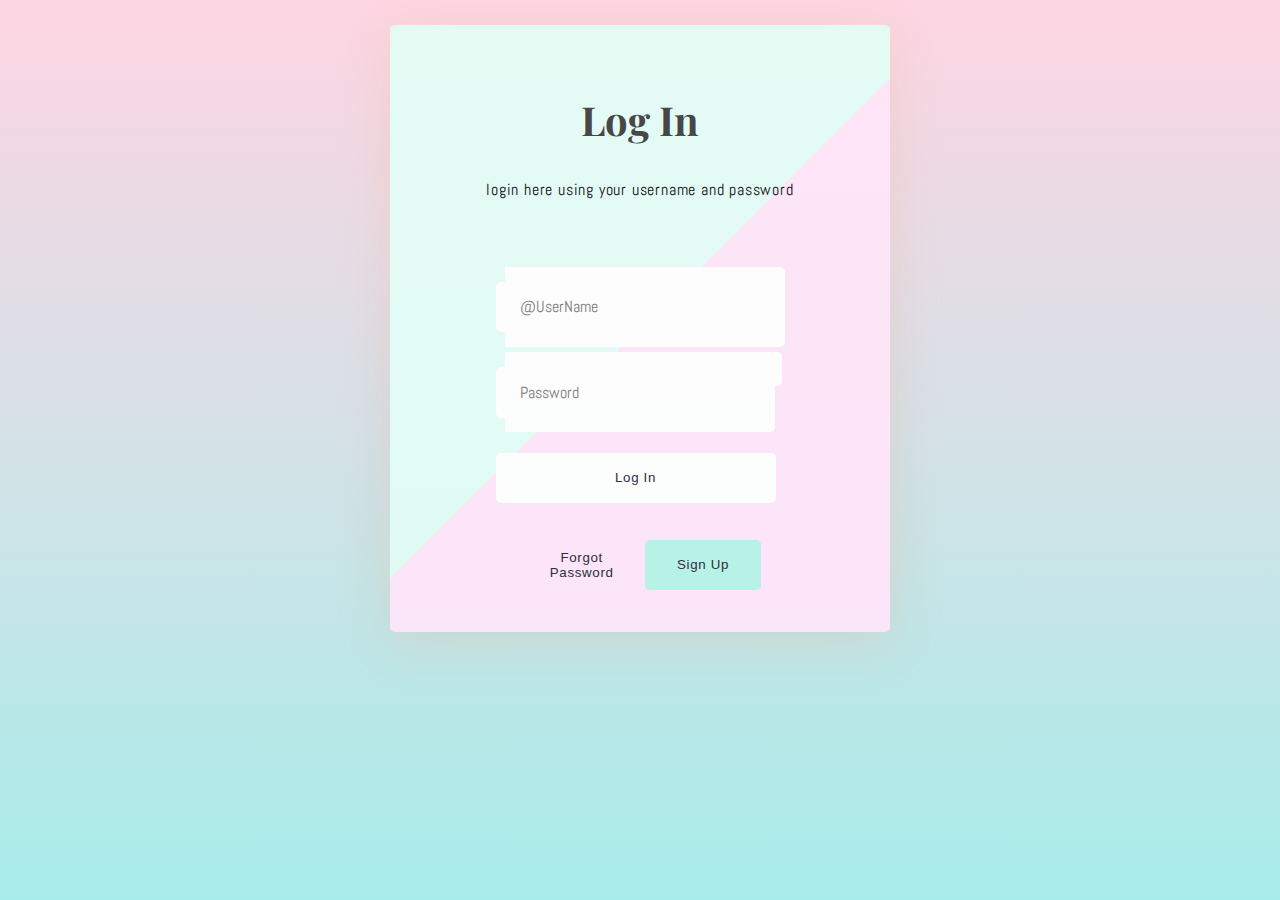
<file: index.html>
<!DOCTYPE html>
<html lang="en">
<head>
    <meta charset="UTF-8">
    <meta http-equiv="X-UA-Compatible" content="IE=edge">
    <meta name="viewport" content="width=device-width, initial-scale=1.0">
    <title>Document</title>
    <link rel="stylesheet" href="login.css">
</head>
<body>
    <div class="overlay">
        <!-- LOGN IN FORM by Omar Dsoky -->
        <form>
           <!--   con = Container  for items in the form-->
           <div class="con">
           <!--     Start  header Content  -->
           <header class="head-form">
              <h2>Log In</h2>
              <!--     A welcome message or an explanation of the login form -->
              <p>login here using your username and password</p>
           </header>
           <!--     End  header Content  -->
           <br>
           <div class="field-set">
             
              <!--   user name -->
                 <span class="input-item">
                   <i class="fa fa-user-circle"></i>
                 </span>
                <!--   user name Input-->
                 <input class="form-input" id="txt-input" type="text" placeholder="@UserName" required>
             
              <br>
             
                   <!--   Password -->
             
              <span class="input-item">
                <i class="fa fa-key"></i>
               </span>
              <!--   Password Input-->
              <input class="form-input" type="password" placeholder="Password" id="pwd"  name="password" required>
             
        <!--      Show/hide password  -->
             <span>
                <i class="fa fa-eye" aria-hidden="true"  type="button" id="eye"></i>
             </span>
             
             
              <br>
        <!--        buttons -->
        <!--      button LogIn -->
              <button class="log-in"> Log In </button>
           </div>
          
        <!--   other buttons -->
           <div class="other">
        <!--      Forgot Password button-->
              <button class="btn submits frgt-pass">Forgot Password</button>
        <!--     Sign Up button -->
              <button onclick="window.location.href = 'register.html';"class="btn submits sign-up">Sign Up 

               <!-- <button onclick="window.location.href = 'https://stackhowto.com';"> Click here </button> -->
        <!--         Sign Up font icon -->
              <i class="fa fa-user-plus" aria-hidden="true"></i>
              </button>

              
        <!--      End Other the Division -->
           </div>
             
        <!--   End Conrainer  -->
          </div>
          
          <!-- End Form -->
        </form>
        </div><div class="overlay">
       
         
        </div>
</body>
</html>
</file>
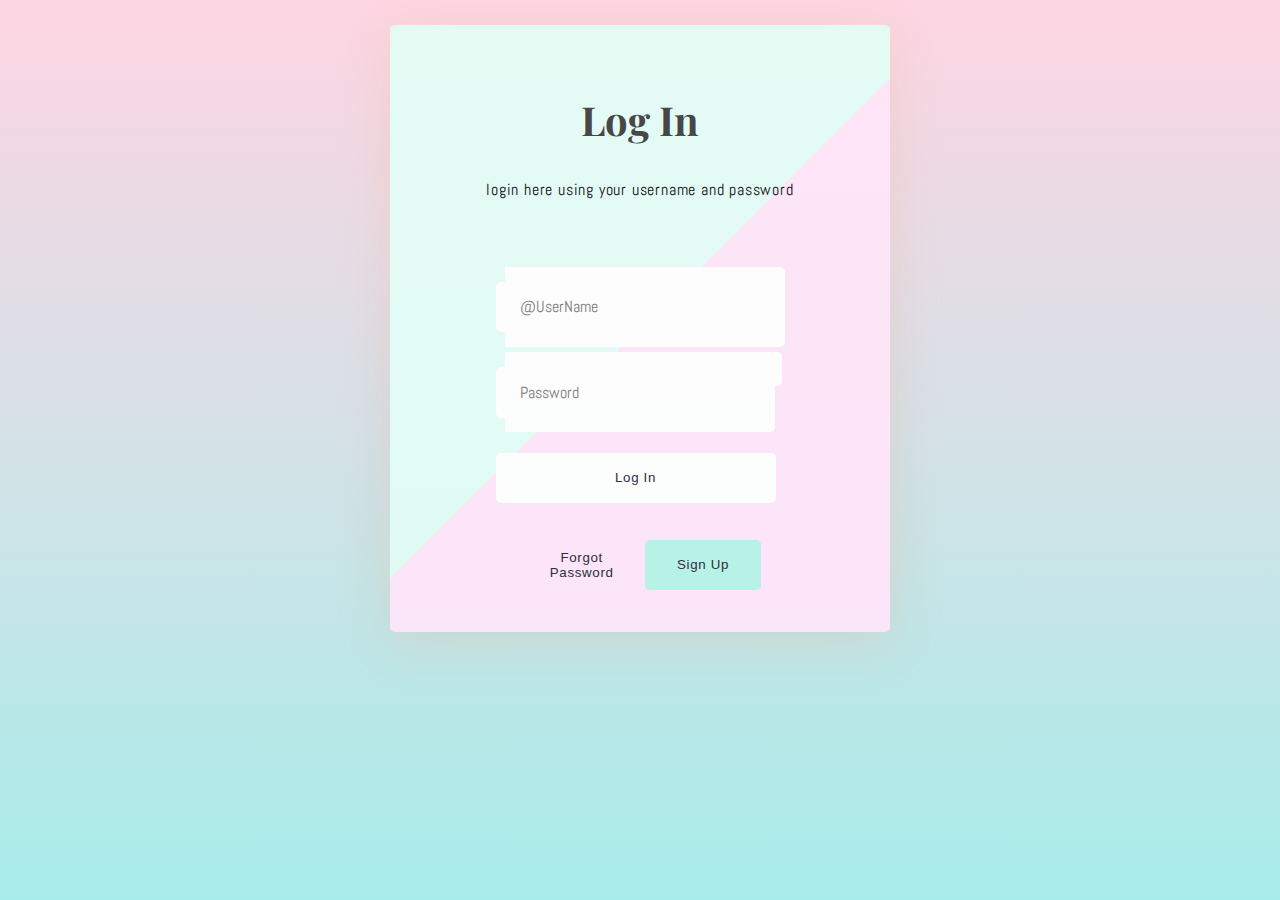
<file: login.html>
<!DOCTYPE html>
<html lang="en">
<head>
    <meta charset="UTF-8">
    <meta http-equiv="X-UA-Compatible" content="IE=edge">
    <meta name="viewport" content="width=device-width, initial-scale=1.0">
    <title>Document</title>
    <link rel="stylesheet" href="login.css">
</head>
<body>
    <div class="overlay">
        <!-- LOGN IN FORM by Omar Dsoky -->
        <form>
           <!--   con = Container  for items in the form-->
           <div class="con">
           <!--     Start  header Content  -->
           <header class="head-form">
              <h2>Log In</h2>
              <!--     A welcome message or an explanation of the login form -->
              <p>login here using your username and password</p>
           </header>
           <!--     End  header Content  -->
           <br>
           <div class="field-set">
             
              <!--   user name -->
                 <span class="input-item">
                   <i class="fa fa-user-circle"></i>
                 </span>
                <!--   user name Input-->
                 <input class="form-input" id="txt-input" type="text" placeholder="@UserName" required>
             
              <br>
             
                   <!--   Password -->
             
              <span class="input-item">
                <i class="fa fa-key"></i>
               </span>
              <!--   Password Input-->
              <input class="form-input" type="password" placeholder="Password" id="pwd"  name="password" required>
             
        <!--      Show/hide password  -->
             <span>
                <i class="fa fa-eye" aria-hidden="true"  type="button" id="eye"></i>
             </span>
             
             
              <br>
        <!--        buttons -->
        <!--      button LogIn -->
              <button class="log-in"> Log In </button>
           </div>
          
        <!--   other buttons -->
           <div class="other">
        <!--      Forgot Password button-->
              <button class="btn submits frgt-pass">Forgot Password</button>
        <!--     Sign Up button -->
              <button onclick="window.location.href = 'register.html';"class="btn submits sign-up">Sign Up 

               <!-- <button onclick="window.location.href = 'https://stackhowto.com';"> Click here </button> -->
        <!--         Sign Up font icon -->
              <i class="fa fa-user-plus" aria-hidden="true"></i>
              </button>

              
        <!--      End Other the Division -->
           </div>
             
        <!--   End Conrainer  -->
          </div>
          
          <!-- End Form -->
        </form>
        </div><div class="overlay">
       
         
        </div>
</body>
</html>
</file>
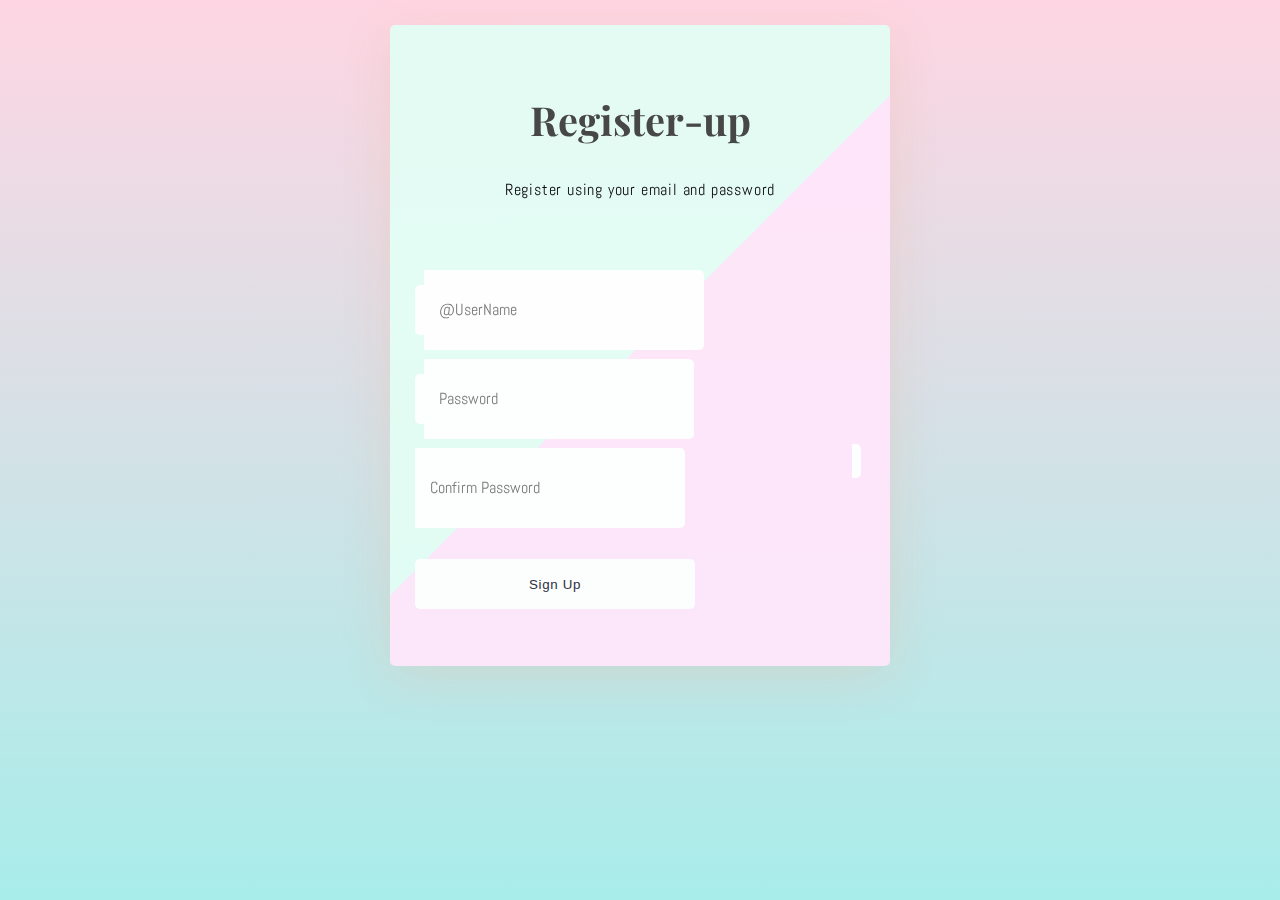
<file: register.html>
<!DOCTYPE html>
<html lang="en">
<head>
    <meta charset="UTF-8">
    <meta http-equiv="X-UA-Compatible" content="IE=edge">
    <meta name="viewport" content="width=device-width, initial-scale=1.0">
    <title>Document</title>
    <link rel="stylesheet" href="login.css">
</head>
<body>
   <div class="align">
      <div class="overlay">
           <!-- LOGN IN FORM by Omar Dsoky -->
         <form>
            <!--   con = Container  for items in the form-->
            <div class="con">
            <!--     Start  header Content  -->
            <header class="head-form">
               <h2>Register-up</h2>
               <!--     A welcome message or an explanation of the login form -->
               <p>Register using your email and password</p>
            </header>
            <!--     End  header Content  -->
            <br>
            <div class="field-set">
              
               <!--   user name -->
                  <span class="input-item">
                    <i class="fa fa-user-circle"></i>
                  </span>
                 <!--   user name Input-->
                  <input class="form-input" id="txt-input" type="text" placeholder="@UserName" required>
              
               <br>
              
                    <!--   Password -->
              
               <span class="input-item">
                 <i class="fa fa-key"></i>
                </span>
               <!--   Password Input-->
               <input class="form-input" type="password" placeholder="Password" id="pwd"  name="password" required>
               <input class="form-input" type="password" placeholder="Confirm Password" id="pwd"  name="password" required>
              
         <!--      Show/hide password  -->
              <span>
                 <i class="fa fa-eye" aria-hidden="true"  type="button" id="eye"></i>
              </span>
              
              
               <br>
         <!--        buttons -->
         <!--      button LogIn -->
               <button onclick="window.location.href = 'profile.html';" class="log-in"> Sign Up </button>
            </div>
           
         <!--   other buttons -->
            <div class="other">
         <!--         Sign Up font icon -->
               <i class="fa fa-user-plus" aria-hidden="true"></i>
               </button>
         <!--      End Other the Division -->
            </div>
              
         <!--   End Conrainer  -->
           </div>
           
           <!-- End Form -->
         </form>
         </div><div class="overlay">
      </div>
  </div>
</body>
</html>
</file>
<file: login.css>
@import url('https://fonts.googleapis.com/css?family=Abel|Abril+Fatface|Alegreya|Arima+Madurai|Dancing+Script|Dosis|Merriweather|Oleo+Script|Overlock|PT+Serif|Pacifico|Playball|Playfair+Display|Share|Unica+One|Vibur');
 {
    padding: 0;
    margin: 0;
    box-sizing: border-box;
}
body {
    background-image: linear-gradient(-225deg, #E3FDF5 0%, #FFE6FA 100%);
background-image: linear-gradient(to top, #a8edea 0%, #fed6e3 100%);
background-attachment: fixed;
  background-repeat: no-repeat;

    font-family: 'Vibur', cursive;
    font-family: 'Abel', sans-serif;
opacity: .95;

}
form {
    width: 450px;
    min-height: 500px;
    height: auto;
    border-radius: 5px;
    margin: 2% auto;
    box-shadow: 0 9px 50px hsla(20, 67%, 75%, 0.31);
    padding: 2%;
    background-image: linear-gradient(-225deg, #E3FDF5 50%, #FFE6FA 50%);
}
form .con {
    display: -webkit-flex;
    display: flex;
  
    -webkit-justify-content: space-around;
    justify-content: space-around;
  
    -webkit-flex-wrap: wrap;
    flex-wrap: wrap;
  
      margin: 0 auto;
}

/* the header form form */
header {
    margin: 2% auto 10% auto;
    text-align: center;
}
/* Login title form form */
header h2 {
    font-size: 250%;
    font-family: 'Playfair Display', serif;
    color: #3e403f;
}
/*  A welcome message or an explanation of the login form */
header p {letter-spacing: 0.05em;}

.input-item {
    background: #fff;
    color: #333;
    padding: 14.5px 0px 15px 9px;
    border-radius: 5px 0px 0px 5px;
}

.align{
    align-self: center;
}

#eye {
    background: #fff;
    color: #333;
  
    margin: 5.9px 0 0 0;
    margin-left: -20px;
    padding: 15px 9px 19px 0px;
    border-radius: 0px 5px 5px 0px;
  
    float: right;
    position: relative;
    right: 1%;
    top: -.2%;
    z-index: 5;
    
    cursor: pointer;
}

input[class="form-input"]{
    width: 240px;
    height: 50px;
  
    margin-top: 2%;
    padding: 15px;
    
    font-size: 16px;
    font-family: 'Abel', sans-serif;
    color: #5E6472;
  
    outline: none;
    border: none;
  
    border-radius: 0px 5px 5px 0px;
    transition: 0.2s linear;
    
}
input[id="txt-input"] {width: 250px;}

input:focus {
    transform: translateX(-2px);
    border-radius: 5px;
}

button {
    display: inline-block;
    color: #252537;
  
    width: 280px;
    height: 50px;
  
    padding: 0 20px;
    background: #fff;
    border-radius: 5px;
    
    outline: none;
    border: none;
  
    cursor: pointer;
    text-align: center;
    transition: all 0.2s linear;
    
    margin: 7% auto;
    letter-spacing: 0.05em;
}

.submits {
    width: 48%;
    display: inline-block;
    float: left;
    margin-left: 2%;
}

.frgt-pass {background: transparent;}

.sign-up {background: #B8F2E6;}


button:hover {
    transform: translatey(3px);
    box-shadow: none;
}

button:hover {
    animation: ani9 0.4s ease-in-out infinite alternate;
}
@keyframes ani9 {
    0% {
        transform: translateY(3px);
    }
    100% {
        transform: translateY(5px);
    }
}
</file>
